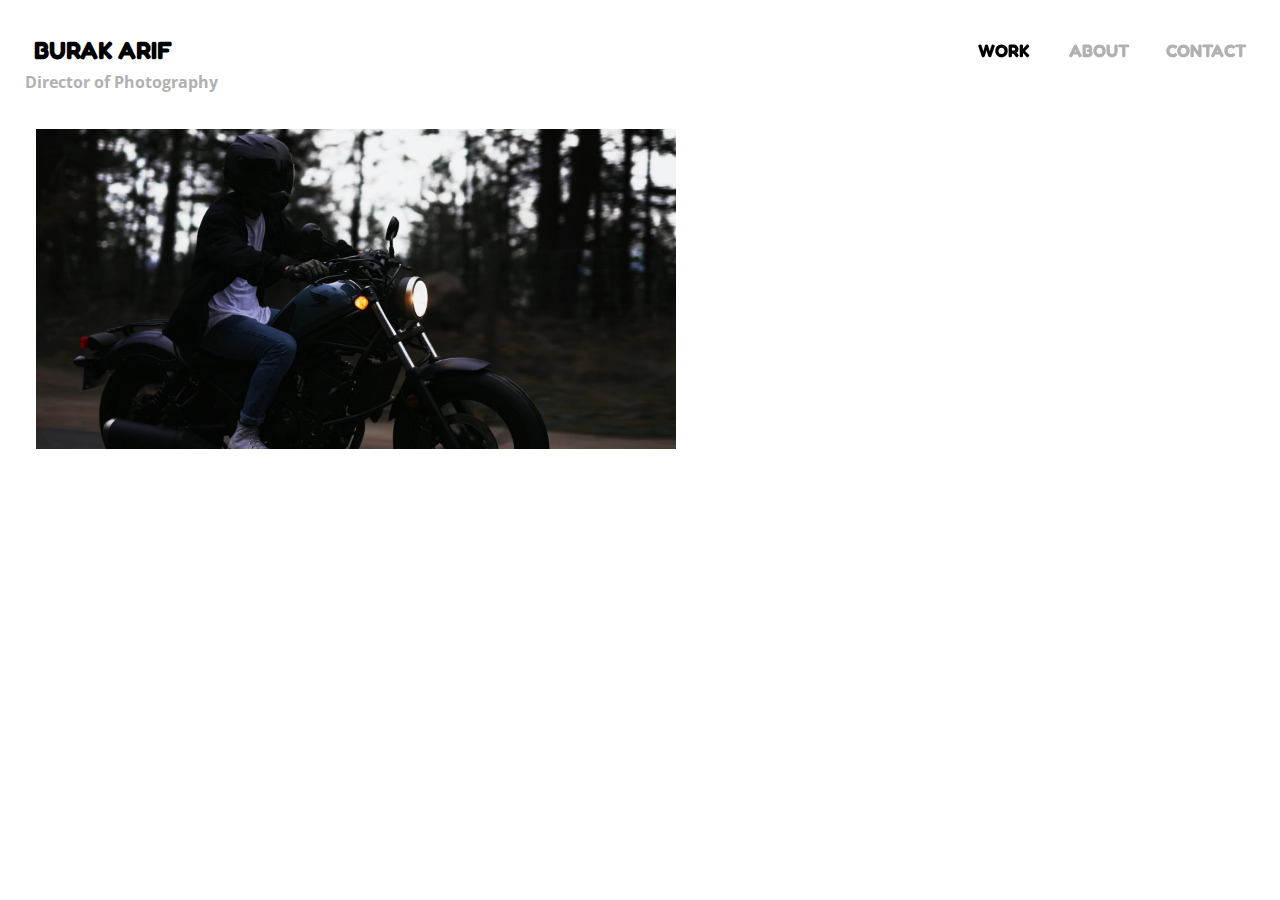
<file: index.html>
<!DOCTYPE html>
<html>
    <head>
        <meta charset="utf-8">
        <meta name="viewport" content="width=device-width, initial-scale=1">
        <title>BURAK ARIF</title>
        <link rel="stylesheet" href="style.css">
        
        <link rel="preconnect" href="https://fonts.googleapis.com">
        <link rel="preconnect" href="https://fonts.gstatic.com" crossorigin>
        <link href="https://fonts.googleapis.com/css2?family=Fredoka:wght@300&family=Open+Sans:wght@300&family=Roboto:wght@900&display=swap" rel="stylesheet"> 
        
        <link rel="preconnect" href="https://fonts.googleapis.com">
        <link rel="preconnect" href="https://fonts.gstatic.com" crossorigin>
        <link href="https://fonts.googleapis.com/css2?family=Open+Sans:wght@300&family=Roboto:wght@900&display=swap" rel="stylesheet"> 
    
    </head>
    <body>
       
       
        <h2 class="name">BURAK ARIF</h2> <h4 class="label">Director of Photography</h4>
        
        <a href="contact.html"><b><div class="contact">CONTACT</div></b></a>
    
        <a href="about.html"><b><div class="about">ABOUT</div></b></a>
        
        <a href="index.html"><b><div class="work">WORK</div></b></a>


        <a href="honda.html">
        <div class="image">
            <img class="image__img" src="assets/honda_rebel_2021.png" alt="Honda Rebel 2021">
            <div class="image__overlay image__overlay--primary">
                <div class="image__title">Honda Rebel 2021</div>
                <p class="image__description">

                </p>
            </div>
        </div>
        
    </body>

</html>
</file>
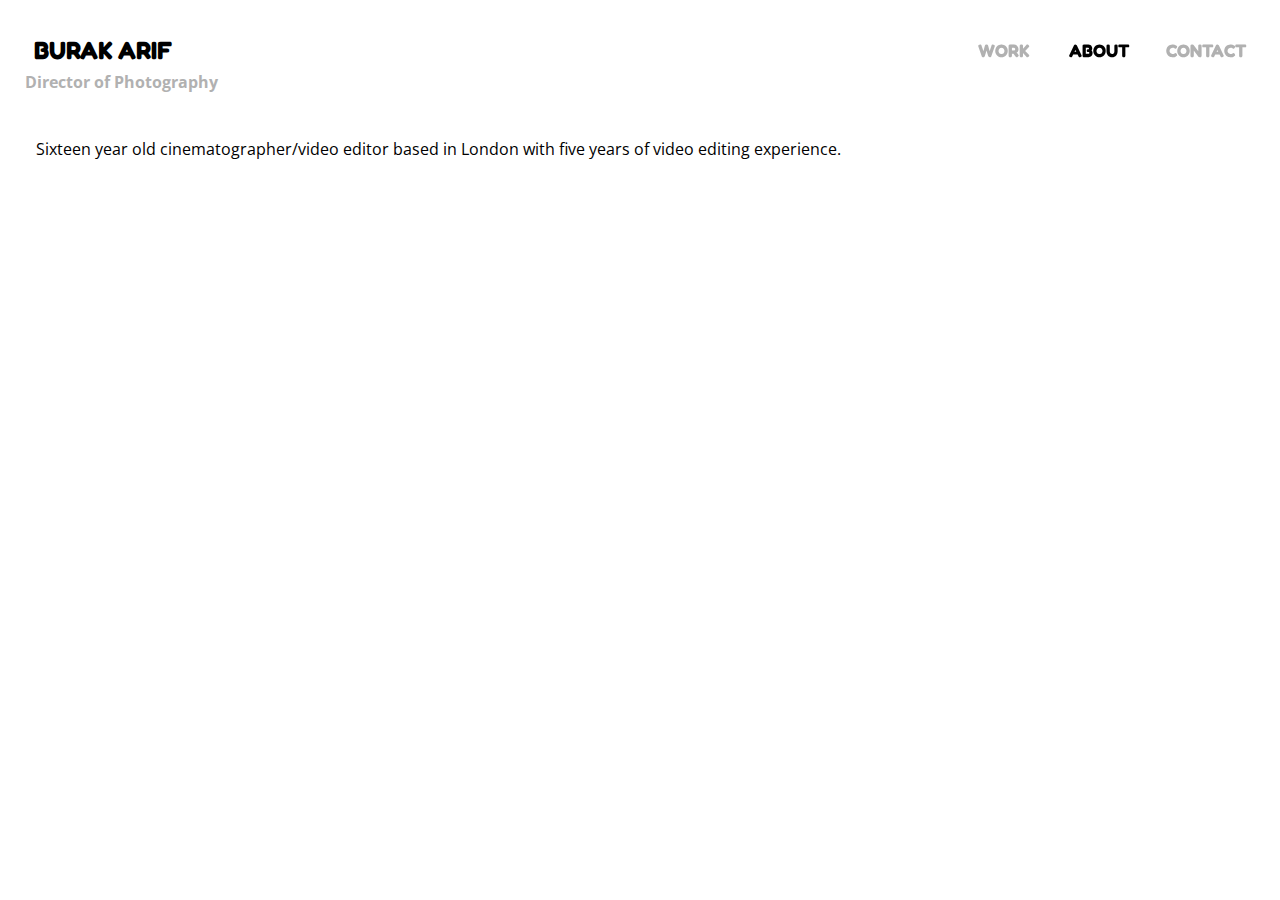
<file: about.html>
<!DOCTYPE html>
<html>
    <head>
        <meta charset="utf-8">
        <meta name="viewport" content="width=device-width, initial-scale=1">
        <title>ABOUT</title>
        <link rel="stylesheet" href="about.css">
        
        <link rel="preconnect" href="https://fonts.googleapis.com">
        <link rel="preconnect" href="https://fonts.gstatic.com" crossorigin>
        <link href="https://fonts.googleapis.com/css2?family=Fredoka:wght@300&family=Open+Sans:wght@300&family=Roboto:wght@900&display=swap" rel="stylesheet"> 
        
        <link rel="preconnect" href="https://fonts.googleapis.com">
        <link rel="preconnect" href="https://fonts.gstatic.com" crossorigin>
        <link href="https://fonts.googleapis.com/css2?family=Open+Sans:wght@300&family=Roboto:wght@900&display=swap" rel="stylesheet"> 
    
    </head>
    <body>
       
       
        <h2 class="name">BURAK ARIF</h2> <h4 class="label">Director of Photography</h4>
        <a href="contact.html"><b><div class="contact">CONTACT</div></b></a>
        <a href="about.html"><b><div class="about">ABOUT</div></b></a>
        <a href="index.html"><b><div class="work">WORK</div></b></a>
        
        <div class="p1">Sixteen year old cinematographer/video editor based in London with five years of video editing experience.</div>

    </body>

</html>
</file>
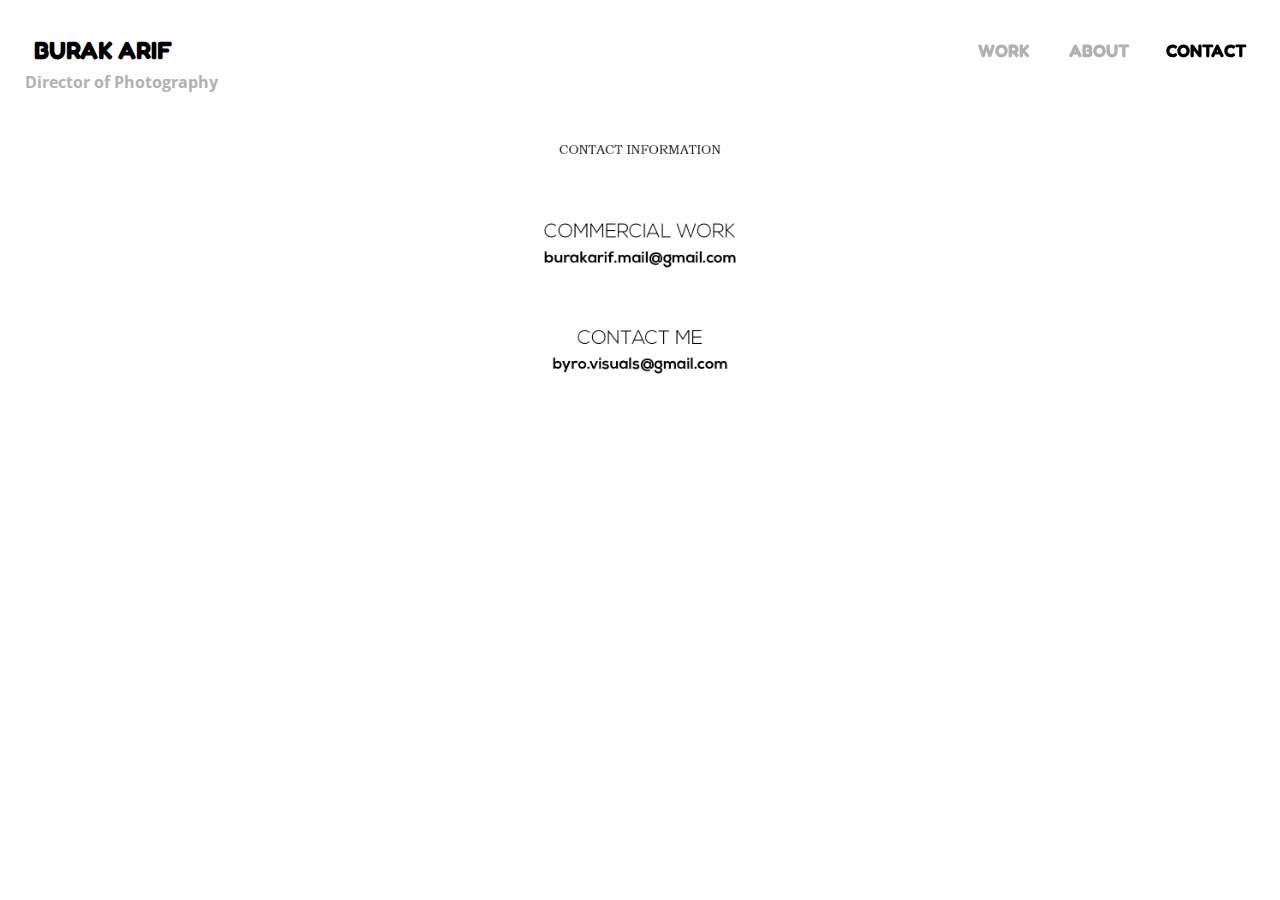
<file: contact.html>
<!DOCTYPE html>
<html>
    <head>
        <meta charset="utf-8">
        <meta name="viewport" content="width=device-width, initial-scale=1">
        <title>CONTACT</title>
        <link rel="stylesheet" href="contact.css">
        
        <link rel="preconnect" href="https://fonts.googleapis.com">
        <link rel="preconnect" href="https://fonts.gstatic.com" crossorigin>
        <link href="https://fonts.googleapis.com/css2?family=Fredoka:wght@300&family=Open+Sans:wght@300&family=Roboto:wght@900&display=swap" rel="stylesheet"> 
        
        <link rel="preconnect" href="https://fonts.googleapis.com">
        <link rel="preconnect" href="https://fonts.gstatic.com" crossorigin>
        <link href="https://fonts.googleapis.com/css2?family=Open+Sans:wght@300&family=Roboto:wght@900&display=swap" rel="stylesheet"> 
    
    </head>
    <body>
       
       
        <h2 class="name">BURAK ARIF</h2> <h4 class="label">Director of Photography</h4>
        <a href="contact.html"><b><div class="contact">CONTACT</div></b></a>
        <a href="about.html"><b><div class="about">ABOUT</div></b></a>
        <a href="index.html"><b><div class="work">WORK</div></b></a>
        
        <img src="assets/contact_information.png" class="center"
        style="display:block;margin-left:auto;margin-right:auto;width:65%;">

    </body>

</html>
</file>
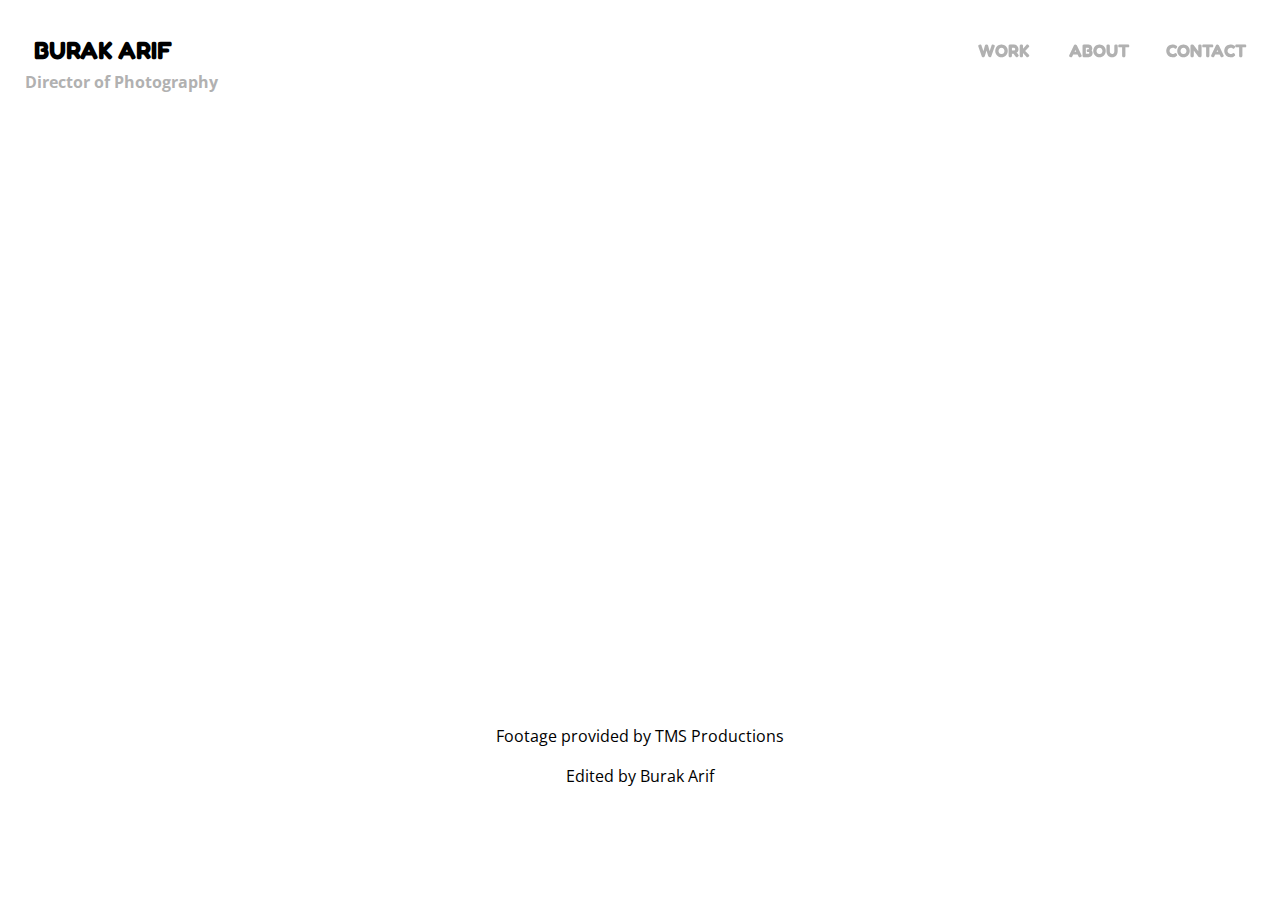
<file: honda.html>
<!DOCTYPE html>
<html>
    <head>
        <meta charset="utf-8">
        <meta name="viewport" content="width=device-width, initial-scale=1">
        <title>HONDA REBEL 2021</title>
        <link rel="stylesheet" href="honda.css">
        
        <link rel="preconnect" href="https://fonts.googleapis.com">
        <link rel="preconnect" href="https://fonts.gstatic.com" crossorigin>
        <link href="https://fonts.googleapis.com/css2?family=Fredoka:wght@300&family=Open+Sans:wght@300&family=Roboto:wght@900&display=swap" rel="stylesheet"> 
        
        <link rel="preconnect" href="https://fonts.googleapis.com">
        <link rel="preconnect" href="https://fonts.gstatic.com" crossorigin>
        <link href="https://fonts.googleapis.com/css2?family=Open+Sans:wght@300&family=Roboto:wght@900&display=swap" rel="stylesheet"> 
    
    </head>
    <body>
        
        <h2 class="name">BURAK ARIF</h2> <h4 class="label">Director of Photography</h4>
        
        <a href="contact.html"><b><div class="contact">CONTACT</div></b></a>
    
        <a href="about.html"><b><div class="about">ABOUT</div></b></a>
        
        <a href="index.html"><b><div class="work">WORK</div></b></a>
        <div style="padding:50% 0 0 0;position:relative;"><iframe src="https://player.vimeo.com/video/687550126?h=fe4e9cccff&amp;badge=0&amp;autopause=0&amp;player_id=0&amp;app_id=58479" frameborder="0" allow="autoplay; fullscreen; picture-in-picture" allowfullscreen style="position:absolute;top:50px;left:12%;width:75%;height:75%;" title="Honda Rebel 2021"></iframe></div><script src="https://player.vimeo.com/api/player.js"></script>
        
        <div class="information">Footage provided by TMS Productions</div><br>
        <div class="information2">Edited by Burak Arif</div>
        <br>

    </body>

</html>
</file>
<file: style.css>
a {
    background: white;
    text-decoration: none;
    text-transform: uppercase;
}


.name {
    position: relative;
    font-size: 25px;
    line-height: 85px;
    left: 26px;
    font-family: 'Fredoka', sans-serif;
}
.name, .label {
    display: inline; 
}
.label {
    position: relative;
    right: 125px;
    top: 29px;
    font-family: 'Open Sans', sans-serif;
    color:rgb(177, 177, 177)   
}
.contact {
    position:fixed;
    right: 33px;
    top: 39px;
    font-size: 18px;
    font-family: 'Fredoka', sans-serif;
    color:rgb(177, 177, 177)
}
.about {
    position:fixed;
    right: 150px;
    top: 39px;
    font-size: 18px;
    font-family: 'Fredoka', sans-serif;
    color:rgb(177, 177, 177)
}
.work {
    position: fixed;
    right: 250px;
    top: 39px;
    font-size: 18px;
    font-family: 'Fredoka', sans-serif;
    color:rgb(0, 0, 0)
}





.image {
    position: fixed;
    width: 640px;
    height: 320;
	top: 129px;
	left: 36px;
}

.image__img {
    display: block;
    width: 100%;
}

.image__overlay {
    position: absolute;
    top: 0;
    left: 0;
    width: 100%;
    height: 100%;
    background: rgba(0, 0, 0, 0.6);
    color: #ffffff;
    font-family: 'Quicksand', sans-serif;
    display: flex;
    flex-direction: column;
    align-items: center;
    justify-content: center;
    opacity: 0;
    transition: opacity 0.25s;
}

.image__overlay--blur {
    backdrop-filter: blur(5px);
}

.image__overlay--primary {
    background: #00000042;
}

.image__overlay > * {
    transform: translateY(20px);
    transition: transform 0.25s;
}

.image__overlay:hover {
    opacity: 1;
}

.image__overlay:hover > * {
    transform: translateY(0);
}

.image__title {
    font-size: 1.5em;
    font-weight: lighter;
}

.image__description {
    font-size: 1.25em;
    margin-top: 0.25em;
}
</file>
<file: about.css>
a {
    background: white;
    text-decoration: none;
    text-transform: uppercase;
}


.name {
    position: relative;
    font-size: 25px;
    line-height: 85px;
    left: 26px;
    font-family: 'Fredoka', sans-serif;
}
.name, .label {
    display: inline; 
}
.label {
    position: relative;
    right: 125px;
    top: 29px;
    font-family: 'Open Sans', sans-serif;
    color:rgb(177, 177, 177)   
}
.contact {
    position:fixed;
    right: 33px;
    top: 39px;
    font-size: 18px;
    font-family: 'Fredoka', sans-serif;
    color:rgb(177, 177, 177)
}
.about {
    position:fixed;
    right: 150px;
    top: 39px;
    font-size: 18px;
    font-family: 'Fredoka', sans-serif;
    color:rgb(0, 0, 0)
}
.work {
    position: fixed;
    right: 250px;
    top: 39px;
    font-size: 18px;
    font-family: 'Fredoka', sans-serif;
    color:rgb(177, 177, 177)
}
.p1 {
    position:relative;
    left: 28px;
    top: 45px;
    font-family: 'Open Sans', sans-serif;    
}
</file>
<file: contact.css>
a {
    background: white;
    text-decoration: none;
    text-transform: uppercase;
}


.name {
    position: relative;
    font-size: 25px;
    line-height: 85px;
    left: 26px;
    font-family: 'Fredoka', sans-serif;
}
.name, .label {
    display: inline; 
}
.label {
    position: relative;
    right: 125px;
    top: 29px;
    font-family: 'Open Sans', sans-serif;
    color:rgb(177, 177, 177)
}
.contact {
    position:fixed;
    right: 33px;
    top: 39px;
    font-size: 18px;
    font-family: 'Fredoka', sans-serif;
    color:rgb(0, 0, 0)
}
.about {
    position:fixed;
    right: 150px;
    top: 39px;
    font-size: 18px;
    font-family: 'Fredoka', sans-serif;
    color:rgb(177, 177, 177)
}
.work {
    position: fixed;
    right: 250px;
    top: 39px;
    font-size: 18px;
    font-family: 'Fredoka', sans-serif;
    color:rgb(177, 177, 177)
}
</file>
<file: honda.css>
a {
    background: white;
    text-decoration: none;
    text-transform: uppercase;
}


.name {
    position: relative;
    font-size: 25px;
    line-height: 85px;
    left: 26px;
    font-family: 'Fredoka', sans-serif;
}
.name, .label {
    display: inline; 
}
.label {
    position: relative;
    right: 125px;
    top: 29px;
    font-family: 'Open Sans', sans-serif;
    color:rgb(177, 177, 177)   
}
.contact {
    position: fixed;
    right: 33px;
    top: 39px;
    font-size: 18px;
    font-family: 'Fredoka', sans-serif;
    color: rgb(177, 177, 177)
}
.about {
    position: fixed;
    right: 150px;
    top: 39px;
    font-size: 18px;
    font-family: 'Fredoka', sans-serif;
    color: rgb(177, 177, 177)
}
.work {
    position: fixed;
    right: 250px;
    top: 39px;
    font-size: 18px;
    font-family: 'Fredoka', sans-serif;
    color: rgb(177, 177, 177)
}




.information { 
    text-align: center;
    font-family: 'Open Sans', sans-serif;
}
.information2 {
    text-align: center;
    font-family: 'Open Sans', sans-serif;
}
</file>
